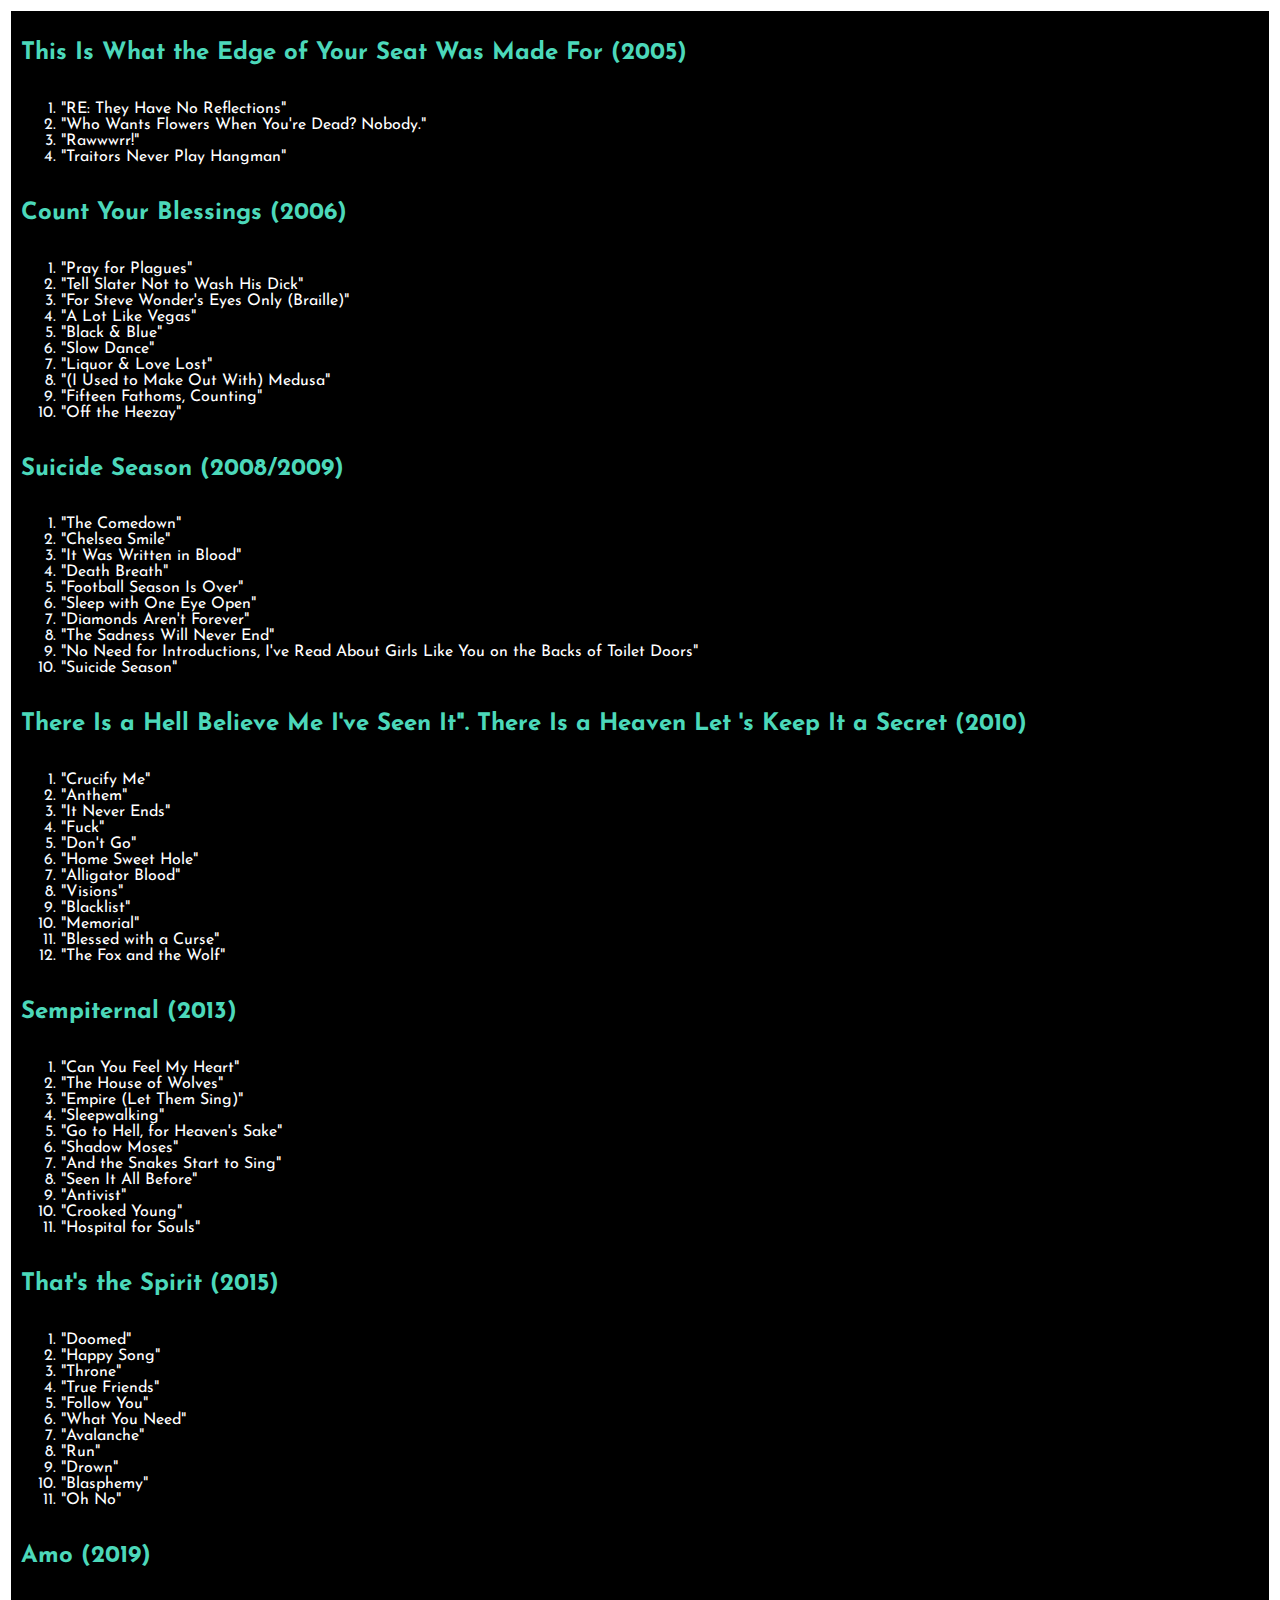
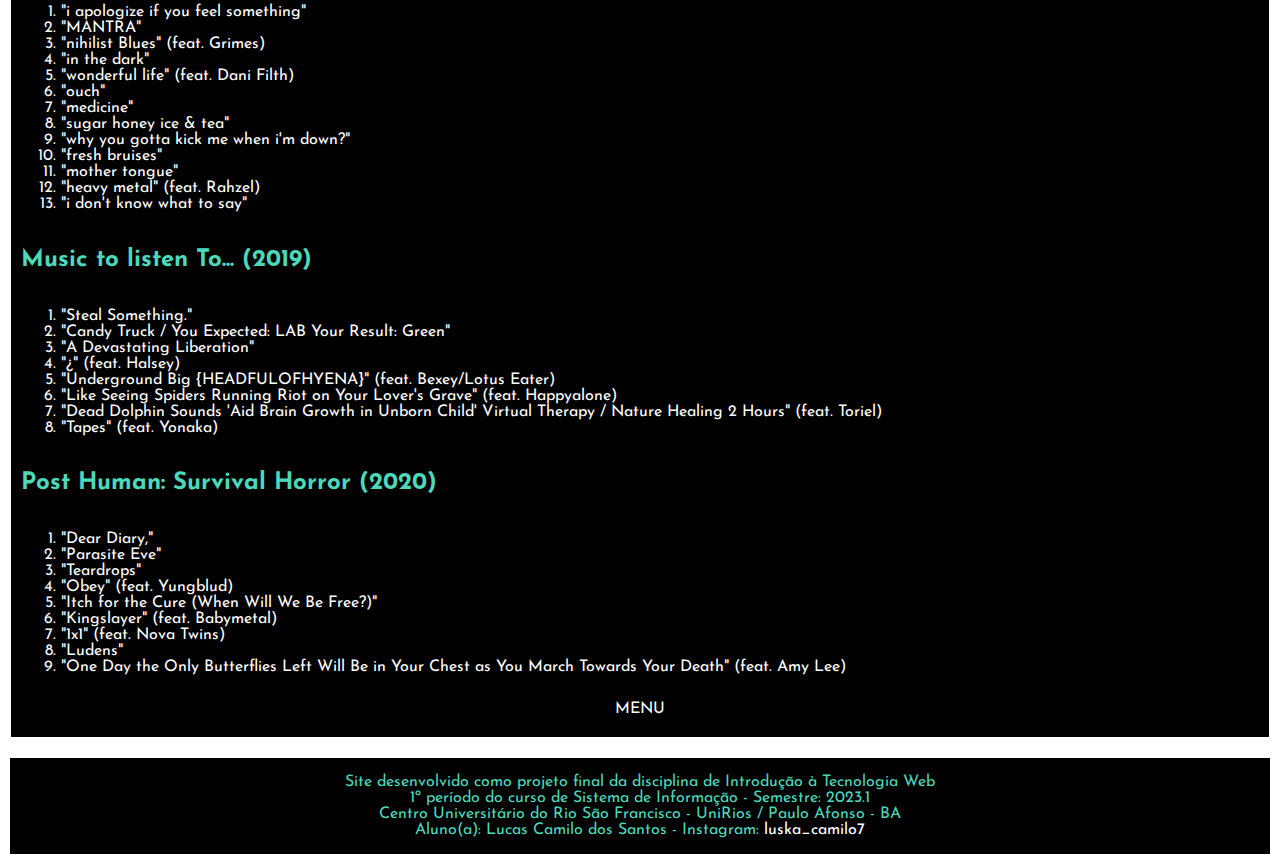
<file: pages/discografia.html>
<!DOCTYPE html>
<html lang="pt-br">
<head>
    <meta charset="UTF-8">
    <meta http-equiv="X-UA-Compatible" content="IE=edge">
    <meta name="viewport" content="width=device-width, initial-scale=1.0">
    <title>DISCOGRAFIA</title>
    <link rel="stylesheet" href="../css/style.css">
    <link rel="icon" href="../imagens/icon.png">
</head>
<body>

    <main class="container3">

        <h2>This Is What the Edge of Your Seat Was Made For (2005)</h2>

        <ol>
            <li><a href="https://youtu.be/89mcr9FKHkI" class="deco">"RE: They Have No Reflections"</a></li>
            <li><a href="https://youtu.be/upcomKHKWOc">"Who Wants Flowers When You're Dead? Nobody."</a></li>
            <li><a href="https://www.youtube.com/watch?v=P36fcbrgaJk">"Rawwwrr!"</a></li>
            <li><a href="https://youtu.be/Vq7bGhaKikY">"Traitors Never Play Hangman"</a></li>
        </ol>

        <h2>Count Your Blessings (2006)</h2>

        <ol>
            <li><a href="https://youtu.be/AWggPLXeOkU">"Pray for Plagues"</a></li>
            <li><a href="https://youtu.be/aJt-XvKEAXs">"Tell Slater Not to Wash His Dick"</a></li>
            <li><a href="https://youtu.be/mfeNOJNQy0s?list=OLAK5uy_l3X8rJRp5i3jty2zma1IV8t8XnPPv3aoo">"For Steve Wonder's Eyes Only (Braille)"</a></li>
            <li><a href="https://youtu.be/uuwlrwG1D3M?list=OLAK5uy_l3X8rJRp5i3jty2zma1IV8t8XnPPv3aoo">"A Lot Like Vegas"</a></li>  
            <li><a href="https://youtu.be/OaFcmfaMBAc?list=OLAK5uy_l3X8rJRp5i3jty2zma1IV8t8XnPPv3aoo">"Black & Blue"</a></li>  
            <li><a href="https://youtu.be/CStJLKswLjE?list=OLAK5uy_l3X8rJRp5i3jty2zma1IV8t8XnPPv3aoo">"Slow Dance"</a></li>  
            <li><a href="https://youtu.be/mJEOkQVQQmk?list=OLAK5uy_l3X8rJRp5i3jty2zma1IV8t8XnPPv3aoo">"Liquor & Love Lost"</a></li>  
            <li><a href="https://youtu.be/FKaLsxFxMoY?list=OLAK5uy_l3X8rJRp5i3jty2zma1IV8t8XnPPv3aoo">"(I Used to Make Out With) Medusa"</a></li>  
            <li><a href="https://youtu.be/MaEOuQbOuzY?list=OLAK5uy_l3X8rJRp5i3jty2zma1IV8t8XnPPv3aoo">"Fifteen Fathoms, Counting"</a></li>  
            <li><a href="https://youtu.be/O5VNnKggEV0?list=OLAK5uy_l3X8rJRp5i3jty2zma1IV8t8XnPPv3aoo">"Off the Heezay"</a></li> 
        </ol>

        <h2>Suicide Season (2008/2009)</h2>

        <ol>
           <li><a href="https://www.youtube.com/watch?v=3Og4fCRNuaA&list=OLAK5uy_nSsflQudLYMceiJY07wi79PMfw3nnu9xA&index=1&pp=8AUB">"The Comedown"</a></li> 	
           <li><a href="https://www.youtube.com/watch?v=j4XVbfDb-NI&list=OLAK5uy_nSsflQudLYMceiJY07wi79PMfw3nnu9xA&index=2&pp=8AUB">"Chelsea Smile"</a></li> 
            <li><a href="https://www.youtube.com/watch?v=DNQRF2NlrlU&list=OLAK5uy_nSsflQudLYMceiJY07wi79PMfw3nnu9xA&index=3&pp=8AUB">"It Was Written in Blood"</a></li>
            <li><a href="https://www.youtube.com/watch?v=BfhPEVVhzT4&list=OLAK5uy_nSsflQudLYMceiJY07wi79PMfw3nnu9xA&index=4&pp=8AUB">"Death Breath"</a></li>
            <li><a href="https://www.youtube.com/watch?v=EhQ0w3W_Z40&list=OLAK5uy_nSsflQudLYMceiJY07wi79PMfw3nnu9xA&index=5&pp=8AUB">"Football Season Is Over"</a></li> 
            <li><a href="https://www.youtube.com/watch?v=xDn7KXCp7Rg&list=OLAK5uy_nSsflQudLYMceiJY07wi79PMfw3nnu9xA&index=6&pp=8AUB">"Sleep with One Eye Open"</a></li> 
            <li><a href="https://www.youtube.com/watch?v=UwXSHnb7XnA&list=OLAK5uy_nSsflQudLYMceiJY07wi79PMfw3nnu9xA&index=7&pp=8AUB">"Diamonds Aren't Forever"</a></li> 
            <li><a href="https://www.youtube.com/watch?v=-TNckXgfYhA&list=OLAK5uy_nSsflQudLYMceiJY07wi79PMfw3nnu9xA&index=8&pp=8AUB">"The Sadness Will Never End"</a></li> 
            <li><a href="https://www.youtube.com/watch?v=M9AkXfzi6_I&list=OLAK5uy_nSsflQudLYMceiJY07wi79PMfw3nnu9xA&index=9&pp=8AUB">"No Need for Introductions, I've Read About Girls Like You on the Backs of Toilet Doors"</a></li>  
            <li><a href="https://www.youtube.com/watch?v=pOqmkhin4Dw&list=OLAK5uy_nSsflQudLYMceiJY07wi79PMfw3nnu9xA&index=10&pp=8AUB">"Suicide Season"</a></li> 
        </ol>

        <h2>There Is a Hell Believe Me I've Seen It". There Is a Heaven Let 's Keep It a Secret (2010)</h2>

        <ol>
            <li><a href="https://www.youtube.com/watch?v=Q1I6YPGSSHU&list=OLAK5uy_nItKZP75YS7nkPDUEpzNV4xECEGqerbE0&index=1&pp=8AUB">"Crucify Me"</a></li>
            <li><a href="https://www.youtube.com/watch?v=2nUlE4_JZUk&list=OLAK5uy_nItKZP75YS7nkPDUEpzNV4xECEGqerbE0&index=2&pp=8AUB">"Anthem"</a></li>  
            <li><a href="https://www.youtube.com/watch?v=E_Vez_aKIyI&list=OLAK5uy_nItKZP75YS7nkPDUEpzNV4xECEGqerbE0&index=3&pp=8AUB">"It Never Ends"</a></li>  
            <li><a href="https://www.youtube.com/watch?v=FINPg7-w6yg&list=OLAK5uy_nItKZP75YS7nkPDUEpzNV4xECEGqerbE0&index=4&pp=8AUB">"Fuck"</a></li>  
            <li><a href="https://www.youtube.com/watch?v=YzStpP8JkDM&list=OLAK5uy_nItKZP75YS7nkPDUEpzNV4xECEGqerbE0&index=5&pp=8AUB">"Don't Go"</a></li>  
            <li><a href="https://www.youtube.com/watch?v=5dBzEYFopQ4&list=OLAK5uy_nItKZP75YS7nkPDUEpzNV4xECEGqerbE0&index=6&pp=8AUB">"Home Sweet Hole"</a></li>  
            <li><a href="https://www.youtube.com/watch?v=ShYBjIfJX1A&list=OLAK5uy_nItKZP75YS7nkPDUEpzNV4xECEGqerbE0&index=7&pp=8AUB">"Alligator Blood"</a></li>  
            <li><a href="https://www.youtube.com/watch?v=QuQW1vkDA1c&list=OLAK5uy_nItKZP75YS7nkPDUEpzNV4xECEGqerbE0&index=8&pp=8AUB">"Visions"</a></li>  
            <li><a href="https://www.youtube.com/watch?v=bWev0uaPmoM&list=OLAK5uy_nItKZP75YS7nkPDUEpzNV4xECEGqerbE0&index=9&pp=8AUB">"Blacklist"</a></li>  
            <li><a href="https://www.youtube.com/watch?v=NAsJDn27wjc&list=OLAK5uy_nItKZP75YS7nkPDUEpzNV4xECEGqerbE0&index=10&pp=8AUB">"Memorial"</a></li>  
            <li><a href="https://www.youtube.com/watch?v=okCcL8daFAg&list=OLAK5uy_nItKZP75YS7nkPDUEpzNV4xECEGqerbE0&index=11&pp=8AUB">"Blessed with a Curse"</a></li>  
            <li><a href="https://www.youtube.com/watch?v=NJUcBUscRIA&list=OLAK5uy_nItKZP75YS7nkPDUEpzNV4xECEGqerbE0&index=12&pp=8AUB">"The Fox and the Wolf"</a></li>
        </ol>

        <h2>Sempiternal (2013)</h2>

        <ol>
            <li><a href="https://www.youtube.com/watch?v=QJJYpsA5tv8&list=OLAK5uy_l7_V3LLBCTTLg7YDA9Hxd42UDonyTKeKQ&index=1&pp=8AUB">"Can You Feel My Heart"</a></li>
            <li><a href="https://www.youtube.com/watch?v=TN4GjxT1NDQ&list=OLAK5uy_l7_V3LLBCTTLg7YDA9Hxd42UDonyTKeKQ&index=2&pp=8AUB">"The House of Wolves"</a></li>  
            <li><a href="https://www.youtube.com/watch?v=keZaOBXZhXQ&list=OLAK5uy_l7_V3LLBCTTLg7YDA9Hxd42UDonyTKeKQ&index=3&pp=8AUB">"Empire (Let Them Sing)"</a></li>  
            <li><a href="https://www.youtube.com/watch?v=lir3dzYIhz0&list=OLAK5uy_l7_V3LLBCTTLg7YDA9Hxd42UDonyTKeKQ&index=4&pp=8AUB">"Sleepwalking"</a></li>  
            <li><a href="https://www.youtube.com/watch?v=C7cczTyQ4iY&list=OLAK5uy_l7_V3LLBCTTLg7YDA9Hxd42UDonyTKeKQ&index=5&pp=8AUB">"Go to Hell, for Heaven's Sake"</a></li>  
            <li><a href="https://www.youtube.com/watch?v=-k9qDxyxS3s&list=OLAK5uy_l7_V3LLBCTTLg7YDA9Hxd42UDonyTKeKQ&index=6&pp=8AUB">"Shadow Moses"</a></li>  
            <li><a href="https://www.youtube.com/watch?v=He_uaqQr7lQ&list=OLAK5uy_l7_V3LLBCTTLg7YDA9Hxd42UDonyTKeKQ&index=7&pp=8AUB">"And the Snakes Start to Sing"</a></li>  
            <li><a href="https://www.youtube.com/watch?v=Q-_JIH466rg&list=OLAK5uy_l7_V3LLBCTTLg7YDA9Hxd42UDonyTKeKQ&index=8&pp=8AUB">"Seen It All Before"</a></li>  
            <li><a href="https://www.youtube.com/watch?v=9sZ5xTY8OMY&list=OLAK5uy_l7_V3LLBCTTLg7YDA9Hxd42UDonyTKeKQ&index=9&pp=8AUB">"Antivist"</a></li>  
            <li><a href="https://www.youtube.com/watch?v=Cu9COxQxEz0&list=OLAK5uy_l7_V3LLBCTTLg7YDA9Hxd42UDonyTKeKQ&index=10&pp=8AUB">"Crooked Young"</a></li>  
            <li>"<a href="https://www.youtube.com/watch?v=4JyIVMsdzuc&list=OLAK5uy_l7_V3LLBCTTLg7YDA9Hxd42UDonyTKeKQ&index=11&pp=8AUB">Hospital for Souls"</a></li>
        </ol>

        <h2>That's the Spirit (2015)</h2>

        <ol>
            <li><a href="https://www.youtube.com/watch?v=5Oc0ja19_GU&list=OLAK5uy_kNn5zFAuN_kPSGiMTxIjQaPAzjg5uRs2A&index=1&pp=8AUB">"Doomed"</a></li>
            <li><a href="https://www.youtube.com/watch?v=GBRAnuT48qo&list=OLAK5uy_kNn5zFAuN_kPSGiMTxIjQaPAzjg5uRs2A&index=2&pp=8AUB">"Happy Song"</a></li>  
            <li><a href="https://www.youtube.com/watch?v=Ow_qI_F2ZJI&list=OLAK5uy_kNn5zFAuN_kPSGiMTxIjQaPAzjg5uRs2A&index=3&pp=8AUB">"Throne"</a></li>  
            <li><a href="https://www.youtube.com/watch?v=jeQMuTf3B0E&list=OLAK5uy_kNn5zFAuN_kPSGiMTxIjQaPAzjg5uRs2A&index=4&pp=8AUB">"True Friends"</a></li>  
            <li><a href="https://www.youtube.com/watch?v=-tVWt2RDsoM&list=OLAK5uy_kNn5zFAuN_kPSGiMTxIjQaPAzjg5uRs2A&index=5&pp=8AUB">"Follow You"</a></li>  
            <li><a href="https://www.youtube.com/watch?v=k48k3BUdcXQ&list=OLAK5uy_kNn5zFAuN_kPSGiMTxIjQaPAzjg5uRs2A&index=6&pp=8AUB">"What You Need"</a></li>  
            <li><a href="https://www.youtube.com/watch?v=UNaYpBpRJOY&list=OLAK5uy_kNn5zFAuN_kPSGiMTxIjQaPAzjg5uRs2A&index=7&pp=8AUB">"Avalanche"</a></li>  
            <li><a href="https://www.youtube.com/watch?v=57F_JVBkyks&list=OLAK5uy_kNn5zFAuN_kPSGiMTxIjQaPAzjg5uRs2A&index=8&pp=8AUB">"Run"</a></li>  
            <li><a href="https://www.youtube.com/watch?v=ymo9oX83kJI&list=OLAK5uy_kNn5zFAuN_kPSGiMTxIjQaPAzjg5uRs2A&index=9&pp=8AUB">"Drown"</a></li>  
            <li><a href="https://www.youtube.com/watch?v=HYd9B6YvIHM&list=OLAK5uy_kNn5zFAuN_kPSGiMTxIjQaPAzjg5uRs2A&index=10&pp=8AUB">"Blasphemy"</a></li>  
            <li><a href="https://www.youtube.com/watch?v=SEp9Kh0M4f0&list=OLAK5uy_kNn5zFAuN_kPSGiMTxIjQaPAzjg5uRs2A&index=11&pp=8AUB">"Oh No"</a></li>   
        </ol>

        <h2>Amo (2019)</h2>

        <ol>
            <li><a href="https://www.youtube.com/watch?v=N0eOaXc9H4s&list=OLAK5uy_khx9NL25QwRzEnWPK6d8FPSFDNAKzz894&index=1&pp=8AUB">"i apologize if you feel something"</a></li>
            <li><a href="https://www.youtube.com/watch?v=VAXg78MKJcM&list=OLAK5uy_khx9NL25QwRzEnWPK6d8FPSFDNAKzz894&index=2&pp=8AUB">"MANTRA"</a></li>  
            <li>"<a href="https://www.youtube.com/watch?v=iwzfR7-33Wc&list=OLAK5uy_khx9NL25QwRzEnWPK6d8FPSFDNAKzz894&index=3&pp=8AUB">nihilist Blues" (feat. Grimes)</a></li>
            <li><a href="https://www.youtube.com/watch?v=Thazgd1HFus&list=OLAK5uy_khx9NL25QwRzEnWPK6d8FPSFDNAKzz894&index=4&pp=8AUB">"in the dark"</a></li>  
            <li><a href="https://www.youtube.com/watch?v=4hoDwVy6IQ4&list=OLAK5uy_khx9NL25QwRzEnWPK6d8FPSFDNAKzz894&index=5&pp=8AUB">"wonderful life" (feat. Dani Filth)</a></li>
            <li><a href="https://www.youtube.com/watch?v=QD1vsicJevY&list=OLAK5uy_khx9NL25QwRzEnWPK6d8FPSFDNAKzz894&index=6&pp=8AUB">"ouch"</a></li>  
            <li><a href="https://www.youtube.com/watch?v=MocF43ncu8I&list=OLAK5uy_khx9NL25QwRzEnWPK6d8FPSFDNAKzz894&index=7&pp=8AUB">"medicine"</a></li>  
            <li><a href="https://www.youtube.com/watch?v=-iM83TiKdY0&list=OLAK5uy_khx9NL25QwRzEnWPK6d8FPSFDNAKzz894&index=8&pp=8AUB">"sugar honey ice & tea"</a></li>  
            <li><a href="https://www.youtube.com/watch?v=3e89Y9S00pM&list=OLAK5uy_khx9NL25QwRzEnWPK6d8FPSFDNAKzz894&index=9&pp=8AUB">"why you gotta kick me when i'm down?"</a></li>  
            <li><a href="https://www.youtube.com/watch?v=Pj_aE3PHTjI&list=OLAK5uy_khx9NL25QwRzEnWPK6d8FPSFDNAKzz894&index=10&pp=8AUB">"fresh bruises"</a></li>  
            <li><a href="https://www.youtube.com/watch?v=RZekS_waLUY&list=OLAK5uy_khx9NL25QwRzEnWPK6d8FPSFDNAKzz894&index=11&pp=8AUB">"mother tongue"</a></li>  
            <li><a href="https://www.youtube.com/watch?v=_bvBC1mcyB0&list=OLAK5uy_khx9NL25QwRzEnWPK6d8FPSFDNAKzz894&index=12&pp=8AUB">"heavy metal" (feat. Rahzel)</a></li>
            <li><a href="https://www.youtube.com/watch?v=y7hVM8CFsGE&list=OLAK5uy_khx9NL25QwRzEnWPK6d8FPSFDNAKzz894&index=13&pp=8AUB">"i don't know what to say"</a></li>   
        </ol>

        <h2>Music to listen To... (2019)</h2>

        <ol>
            <li><a href="https://www.youtube.com/watch?v=NTqv86cqCDI&list=OLAK5uy_kqMRyJHO0Og1OEjSWaI9nGvRXJbag4F58&index=1&pp=8AUB">"Steal Something."</a></li>
            <li><a href="https://www.youtube.com/watch?v=a0q2GwF8wlI&list=OLAK5uy_kqMRyJHO0Og1OEjSWaI9nGvRXJbag4F58&index=2&pp=8AUB">"Candy Truck / You Expected: LAB Your Result: Green"</a></li>  
            <li><a href="https://www.youtube.com/watch?v=4SvBaoi7mH8&list=OLAK5uy_kqMRyJHO0Og1OEjSWaI9nGvRXJbag4F58&index=3&pp=8AUB">"A Devastating Liberation"</a></li>  
            <li><a href="https://www.youtube.com/watch?v=VEupjmuEx8g&list=OLAK5uy_kqMRyJHO0Og1OEjSWaI9nGvRXJbag4F58&index=4&pp=8AUB">"¿" (feat. Halsey)</a></li>
            <li><a href="https://www.youtube.com/watch?v=9wmg-rE0ry8&list=OLAK5uy_kqMRyJHO0Og1OEjSWaI9nGvRXJbag4F58&index=5&pp=8AUB">"Underground Big {HEADFULOFHYENA}" (feat. Bexey/Lotus Eater)</a></li>
            <li><a href="https://www.youtube.com/watch?v=IP8ZhB3cm58&list=OLAK5uy_kqMRyJHO0Og1OEjSWaI9nGvRXJbag4F58&index=6&pp=8AUB">"Like Seeing Spiders Running Riot on Your Lover's Grave" (feat. Happyalone)</a></li>
            <li><a href="https://i.ytimg.com/vi/WkW8mh2y7oQ/hqdefault.jpg?sqp=-oaymwEmCKgBEF5IWvKriqkDGQgBFQAAiEIYAdgBAeIBCggcEAIYBiABOAE=&rs=AOn4CLAuc6Q1a1scwFVNhCs-lfiiitSoaA">"Dead Dolphin Sounds 'Aid Brain Growth in Unborn Child' Virtual Therapy / Nature Healing 2 Hours" (feat. Toriel)</a></li>
            <li><a href="https://www.youtube.com/watch?v=n_C5Ivre_UU&list=OLAK5uy_kqMRyJHO0Og1OEjSWaI9nGvRXJbag4F58&index=8&pp=8AUB">"Tapes" (feat. Yonaka)</a></li>
        </ol>
        
        <h2>Post Human: Survival Horror (2020)</h2>

        <ol>
            <li><a href="https://www.youtube.com/watch?v=dcGKVnEbi8E&list=OLAK5uy_l-oJjZalZk4X2TlhFl_AevOs7zIHaff1A&index=1&pp=8AUB">"Dear Diary,"</a></li>
            <li><a href="https://www.youtube.com/watch?v=racmy7Y9P4M&list=OLAK5uy_l-oJjZalZk4X2TlhFl_AevOs7zIHaff1A&index=2&pp=8AUB">"Parasite Eve"</a></li>
            <li><a href="https://www.youtube.com/watch?v=L5uV3gmOH9g&list=OLAK5uy_l-oJjZalZk4X2TlhFl_AevOs7zIHaff1A&index=3&pp=8AUB">"Teardrops"</a></li>  
            <li><a href="https://www.youtube.com/watch?v=AolstL1_MhE&list=OLAK5uy_l-oJjZalZk4X2TlhFl_AevOs7zIHaff1A&index=4&pp=8AUB">"Obey" (feat. Yungblud)</a></li>
            <li><a href="https://www.youtube.com/watch?v=6rys48VMTaQ&list=OLAK5uy_l-oJjZalZk4X2TlhFl_AevOs7zIHaff1A&index=5&pp=8AUB">"Itch for the Cure (When Will We Be Free?)"</a></li>  
            <li><a href="https://www.youtube.com/watch?v=fKyXvNkGQKc&list=OLAK5uy_l-oJjZalZk4X2TlhFl_AevOs7zIHaff1A&index=6&pp=8AUB">"Kingslayer" (feat. Babymetal)</a></li>
            <li><a href="https://www.youtube.com/watch?v=jN0aELsVQFA&list=OLAK5uy_l-oJjZalZk4X2TlhFl_AevOs7zIHaff1A&index=7&pp=8AUB">"1x1" (feat. Nova Twins)</a></li>
            <li><a href="https://www.youtube.com/watch?v=B9wvTuDC-H0&list=OLAK5uy_l-oJjZalZk4X2TlhFl_AevOs7zIHaff1A&index=8&pp=8AUB">"Ludens"</a></li>  
            <li><a href="https://www.youtube.com/watch?v=Jjl2aomHrLQ&pp=ygVpIk9uZSBEYXkgdGhlIE9ubHkgQnV0dGVyZmxpZXMgTGVmdCBXaWxsIEJlIGluIFlvdXIgQ2hlc3QgYXMgWW91IE1hcmNoIFRvd2FyZHMgWW91ciBEZWF0aCIgKGZlYXQuIEFteSBMZWUp">"One Day the Only Butterflies Left Will Be in Your Chest as You March Towards Your Death" (feat. Amy Lee)</a></li>
        </ol>

        <a href="../index.html" class="botao">MENU</a>
        
    </main>

</body>

<footer>
    <div class="footer">
    <p>Site desenvolvido como projeto final da disciplina de Introdução à Tecnologia Web<br>
        1º período do curso de Sistema de Informação - Semestre: 2023.1<br>
        Centro Universitário do Rio São Francisco - UniRios / Paulo Afonso - BA<br>
        Aluno(a): Lucas Camilo dos Santos - Instagram: <a href="https://www.instagram.com/luska_camilo7">luska_camilo7</a><p>
    </div>
</footer>

</html>
</file>
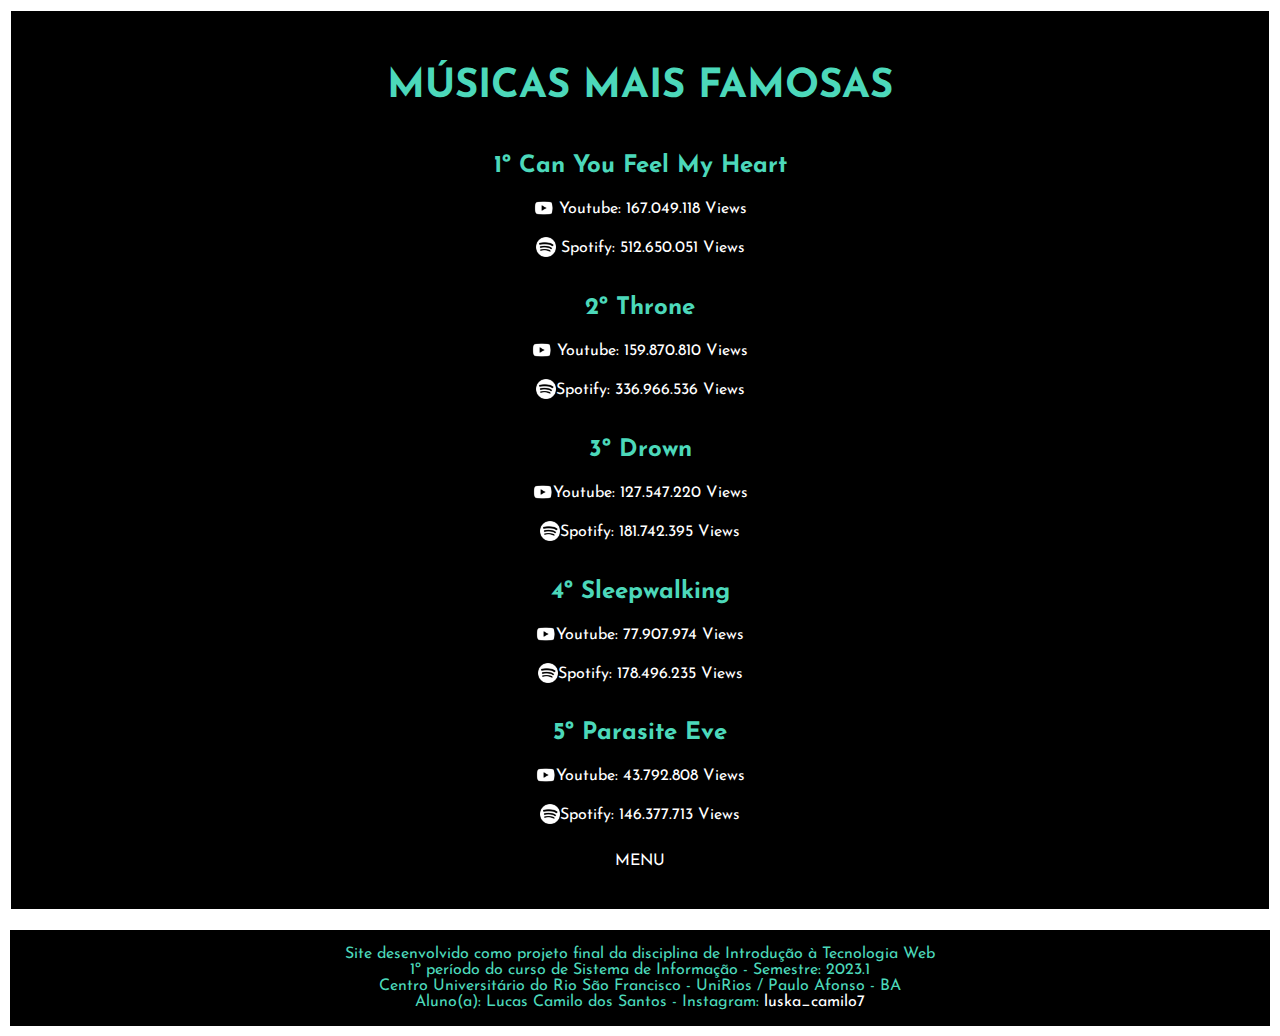
<file: pages/musicas mais famosas.html>
<!DOCTYPE html>
<html lang="pt-br">
<head>
    <meta charset="UTF-8">
    <meta http-equiv="X-UA-Compatible" content="IE=edge">
    <meta name="viewport" content="width=device-width, initial-scale=1.0">
    <title>MÚSICAS MAIS FAMOSAS</title>
    <link rel="stylesheet" href="../css/style.css">
    <link rel="icon" href="../imagens/icon.png">
</head>
<body>

    <main class="container4">

        <h1>MÚSICAS MAIS FAMOSAS</h1>

        <div>
            <h2>1º Can You Feel My Heart</h2>
            <a href="https://www.youtube.com/watch?v=QJJYpsA5tv8&pp=ygUVY2FuIHlvdSBmZWVsIG15IGhlYXJ0">
            <p><img src="../imagens/Youtube.png" class="icones"> Youtube: 167.049.118 Views</p>
            </a>

            <a href="https://open.spotify.com/intl-pt/track/0WSa1sucoNRcEeULlZVQXj?si=715365a7439641b9">
            <p><img src="../imagens/spotify-512.png" class="icones"> Spotify: 512.650.051 Views</p>
            </a>
        </div>

        <div>
            <h2>2º Throne</h2>
            <a href="https://www.youtube.com/watch?v=Ow_qI_F2ZJI&pp=ygUbdGhyb25lIGJyaW5nIG1lIHRoZSBob3Jpem9u">
            <p><img src="../imagens/Youtube.png" class="icones"> Youtube: 159.870.810 Views</p>
            </a>

            <a href="https://open.spotify.com/intl-pt/track/0M3adYbGtyRHACP86dey1H?si=002450fd63234a26">
            <p><img src="../imagens/spotify-512.png" class="icones">Spotify: 336.966.536 Views</p>
            </a>
        </div>

        <div>
            <h2>3º Drown</h2>
            <a href="https://www.youtube.com/watch?v=TkV5709EG5M&pp=ygUaZHJvd24gYnJpbmcgbWUgdGhlIGhvcml6b24%3D">
            <p><img src="../imagens/Youtube.png" class="icones">Youtube: 127.547.220 Views</p>
            </a>

            <a href="https://open.spotify.com/intl-pt/track/6o39Ln9118FKTMbM4BvcEy?si=8d361b0f1d704dc3">
            <p><img src="../imagens/spotify-512.png" class="icones">Spotify: 181.742.395 Views</p>
            </a>
        </div>

        <div>
            <h2>4º Sleepwalking</h2>
            <a href="https://www.youtube.com/watch?v=lir3dzYIhz0&pp=ygUhc2xlZXB3YWxraW5nIGJyaW5nIG1lIHRoZSBob3Jpem9u">
            <p><img src="../imagens/Youtube.png" class="icones">Youtube: 77.907.974 Views</p>
            </a>

            <a href="https://open.spotify.com/intl-pt/track/0gchQwxmBWj5no8NJ8b2yH?si=57460f05a3c44209">
            <p><img src="../imagens/spotify-512.png" class="icones">Spotify: 178.496.235 Views</p>
            </a>
        </div>

        <div>
            <h2>5º Parasite Eve</h2>
            <a href="https://www.youtube.com/watch?v=racmy7Y9P4M&pp=ygUhcGFyYXNpdGUgZXZlIGJyaW5nIG1lIHRoZSBob3Jpem9u">
            <p><img src="../imagens/Youtube.png" class="icones">Youtube: 43.792.808 Views</p>
            </a>

            <a href="https://open.spotify.com/intl-pt/track/36xBFaVGjqm7le8CTHytUj?si=5a1dcd415dfb41bb">
            <p><img src="../imagens/spotify-512.png" class="icones">Spotify: 146.377.713 Views</p>
            </a>
        </div>
        
        <a href="../index.html" class="botao">MENU</a>
        
    </main>
</body>

<footer>
    <div class="footer">
    <p>Site desenvolvido como projeto final da disciplina de Introdução à Tecnologia Web<br>
        1º período do curso de Sistema de Informação - Semestre: 2023.1<br>
        Centro Universitário do Rio São Francisco - UniRios / Paulo Afonso - BA<br>
        Aluno(a): Lucas Camilo dos Santos - Instagram: <a href="https://www.instagram.com/luska_camilo7">luska_camilo7</a><p>
    </div>
</footer>

</html>
</file>
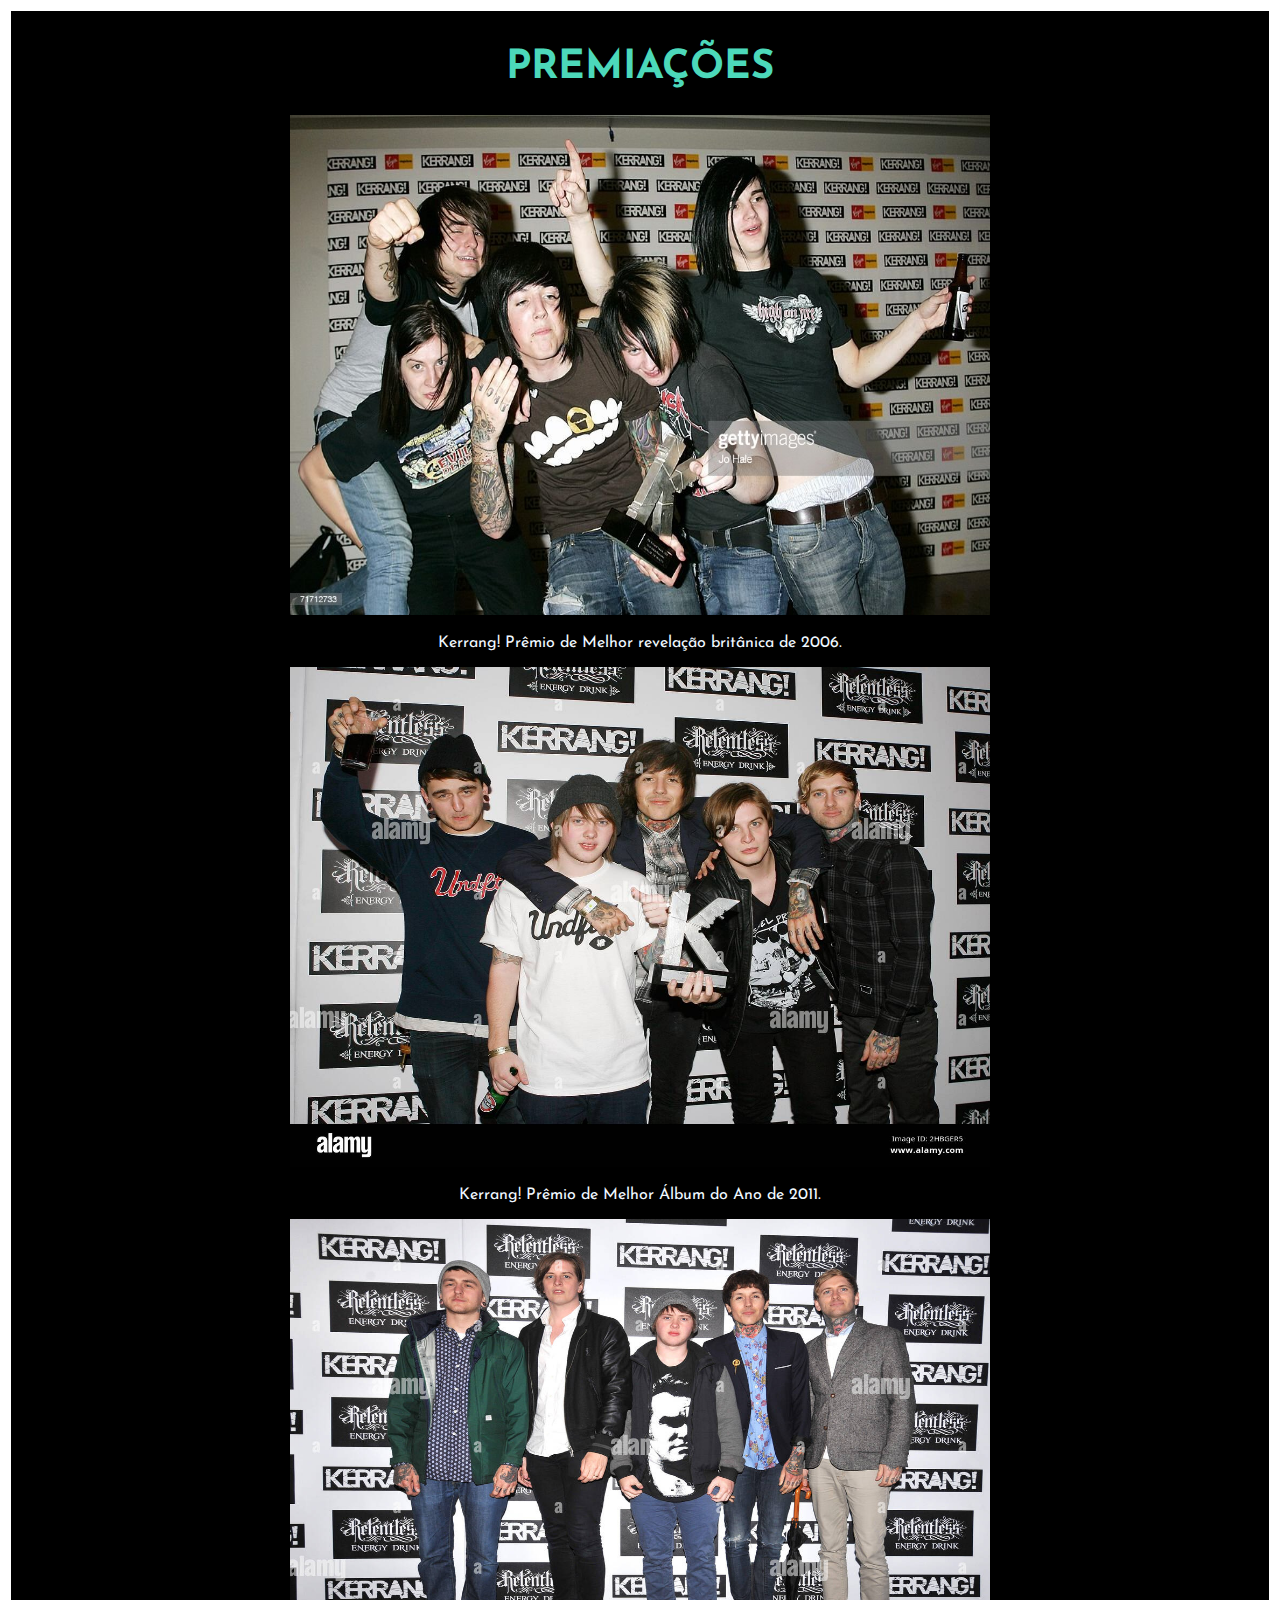
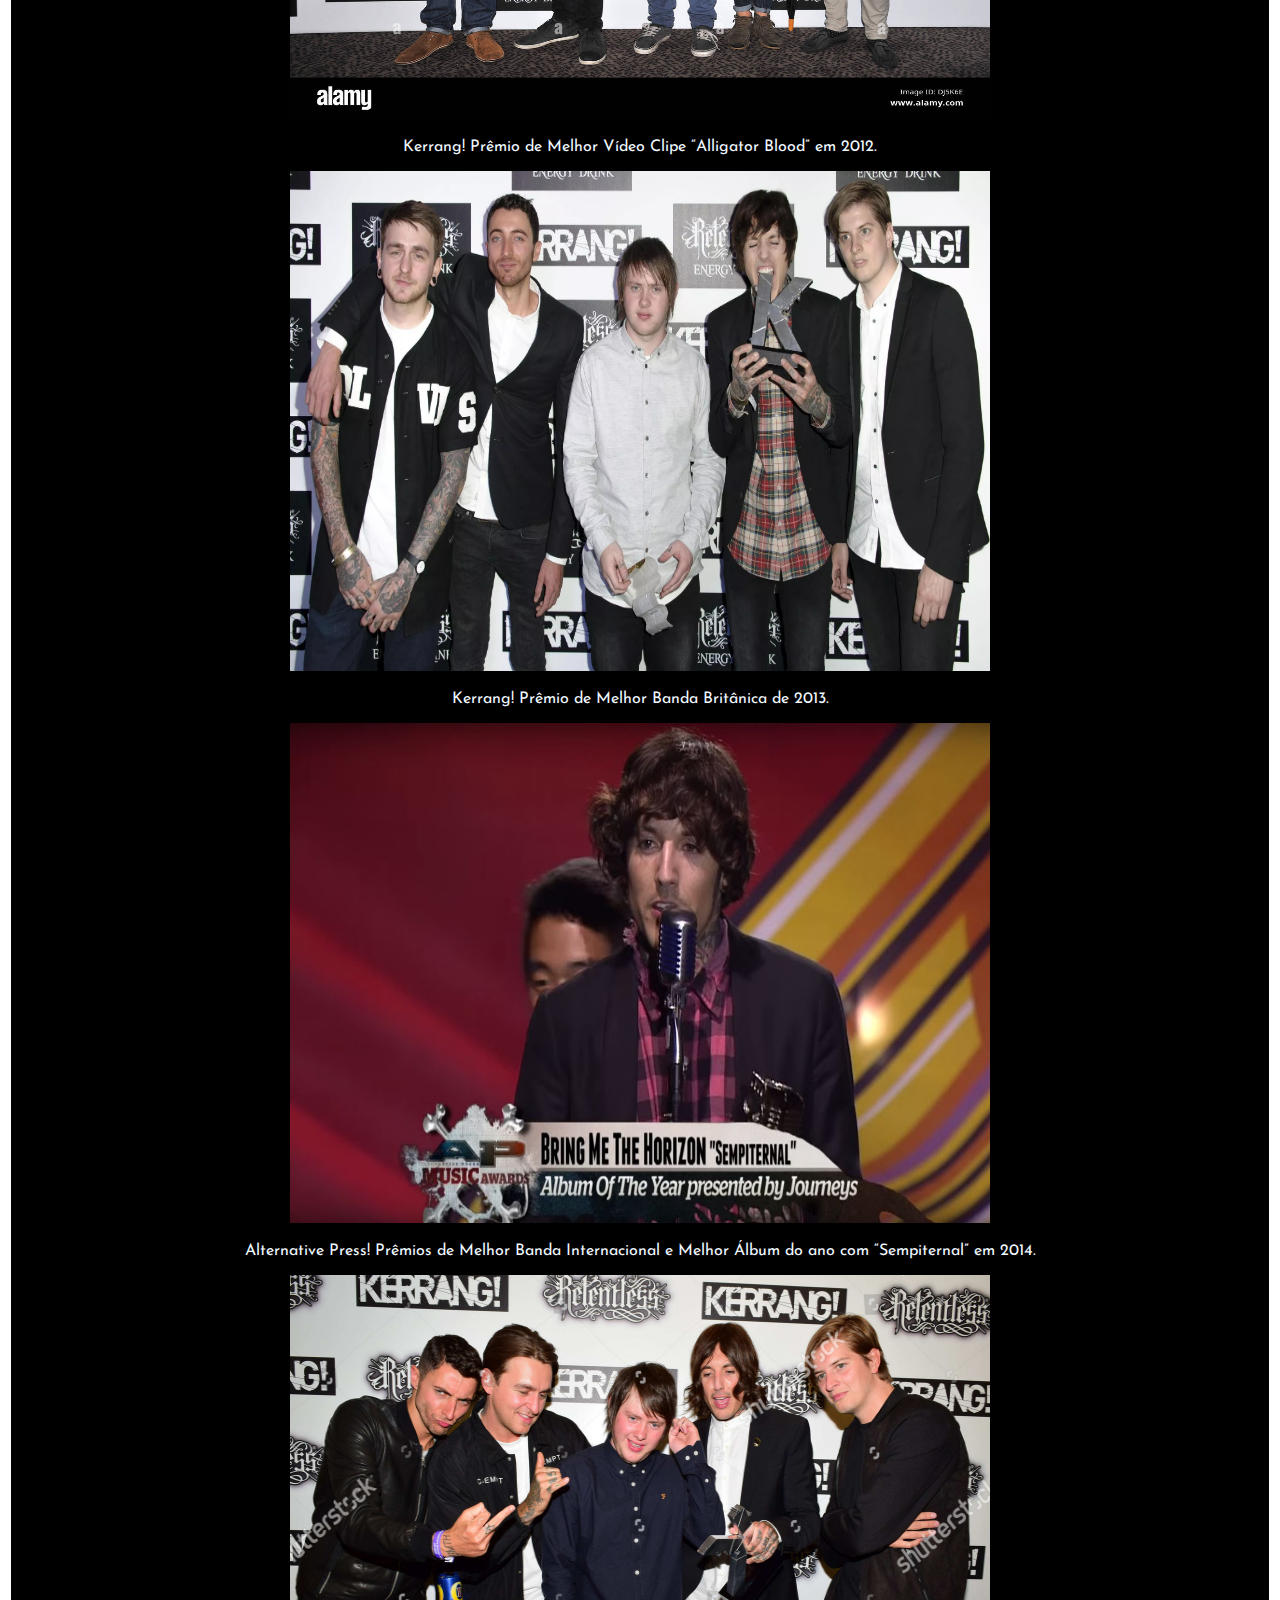
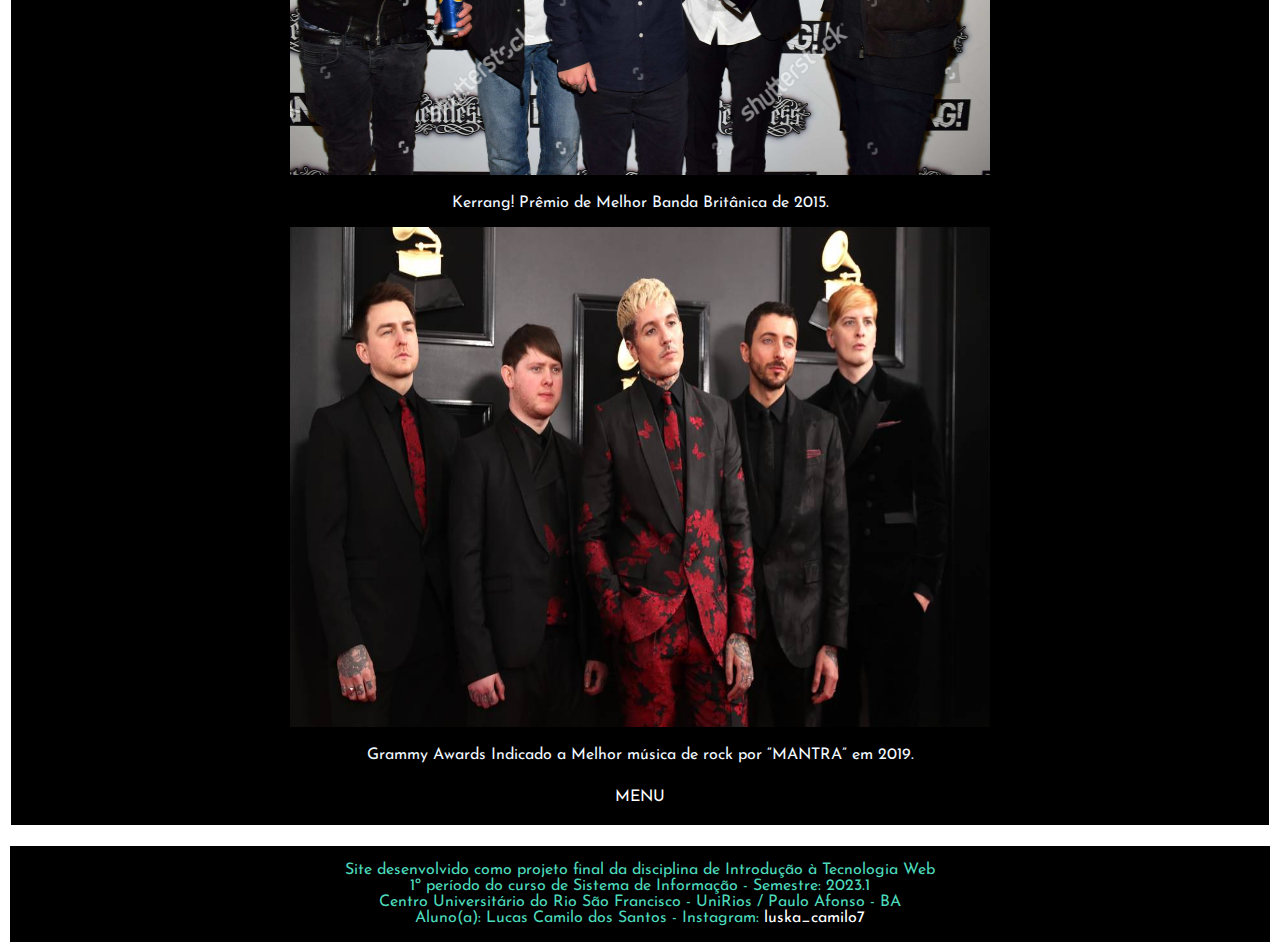
<file: pages/premiações.html>
<!DOCTYPE html>
<html lang="pt-br">
<head>
    <meta charset="UTF-8">
    <meta http-equiv="X-UA-Compatible" content="IE=edge">
    <meta name="viewport" content="width=device-width, initial-scale=1.0">
    <title>PREMIAÇÕES</title>
    <link rel="stylesheet" href="../css/style.css">
    <link rel="icon" href="../imagens/icon.png">
</head>
<body>
    <main class="container4">

        <h1>PREMIAÇÕES</h1>

        <div>
            <img src="../imagens/premiações/Kerrang! Awards 2006..jpg" class="imgpremiacoes">
            <p>Kerrang! Prêmio de Melhor revelação britânica de 2006.</p>
        </div>

        <div>
            <img src="../imagens/premiações/Kerrang! Awards 2011..jpg" class="imgpremiacoes">
            <p>Kerrang! Prêmio de Melhor Álbum do Ano de 2011.</p>
        </div>

        <div>
            <img src="../imagens/premiações/Kerrang! Awards 2012..jpg" class="imgpremiacoes">
            <p>Kerrang! Prêmio de Melhor Vídeo Clipe “Alligator Blood” em 2012.</p>
        </div>

        <div>
            <img src="../imagens/premiações/Kerrang! Awards 2013..jpg" class="imgpremiacoes">
            <p>Kerrang! Prêmio de Melhor Banda Britânica de 2013.</p>
        </div>

        <div>
            <img src="../imagens/premiações/Alternative Press 2014..jpg" class="imgpremiacoes">
            <p>Alternative Press! Prêmios de Melhor Banda Internacional e Melhor Álbum do ano com “Sempiternal” em 2014.</p>
        </div>
    
        <div>
            <img src="../imagens/premiações/Kerrang! Awards 2015..jpg" class="imgpremiacoes">
            <p>Kerrang! Prêmio de Melhor Banda Britânica de 2015.</p>
        </div>

        <div>
            <img src="../imagens/premiações/Grammy Awards 2019..jpg" class="imgpremiacoes">
           <p>Grammy Awards Indicado a Melhor música de rock por “MANTRA” em 2019.</p>
        </div>

        <a href="../index.html" class="botao">MENU</a>
        
    </main>
</body>

<footer>
    <div class="footer">
    <p>Site desenvolvido como projeto final da disciplina de Introdução à Tecnologia Web<br>
        1º período do curso de Sistema de Informação - Semestre: 2023.1<br>
        Centro Universitário do Rio São Francisco - UniRios / Paulo Afonso - BA<br>
        Aluno(a): Lucas Camilo dos Santos - Instagram: <a href="https://www.instagram.com/luska_camilo7">luska_camilo7</a><p>
    </div>
</footer>

</html>
</file>
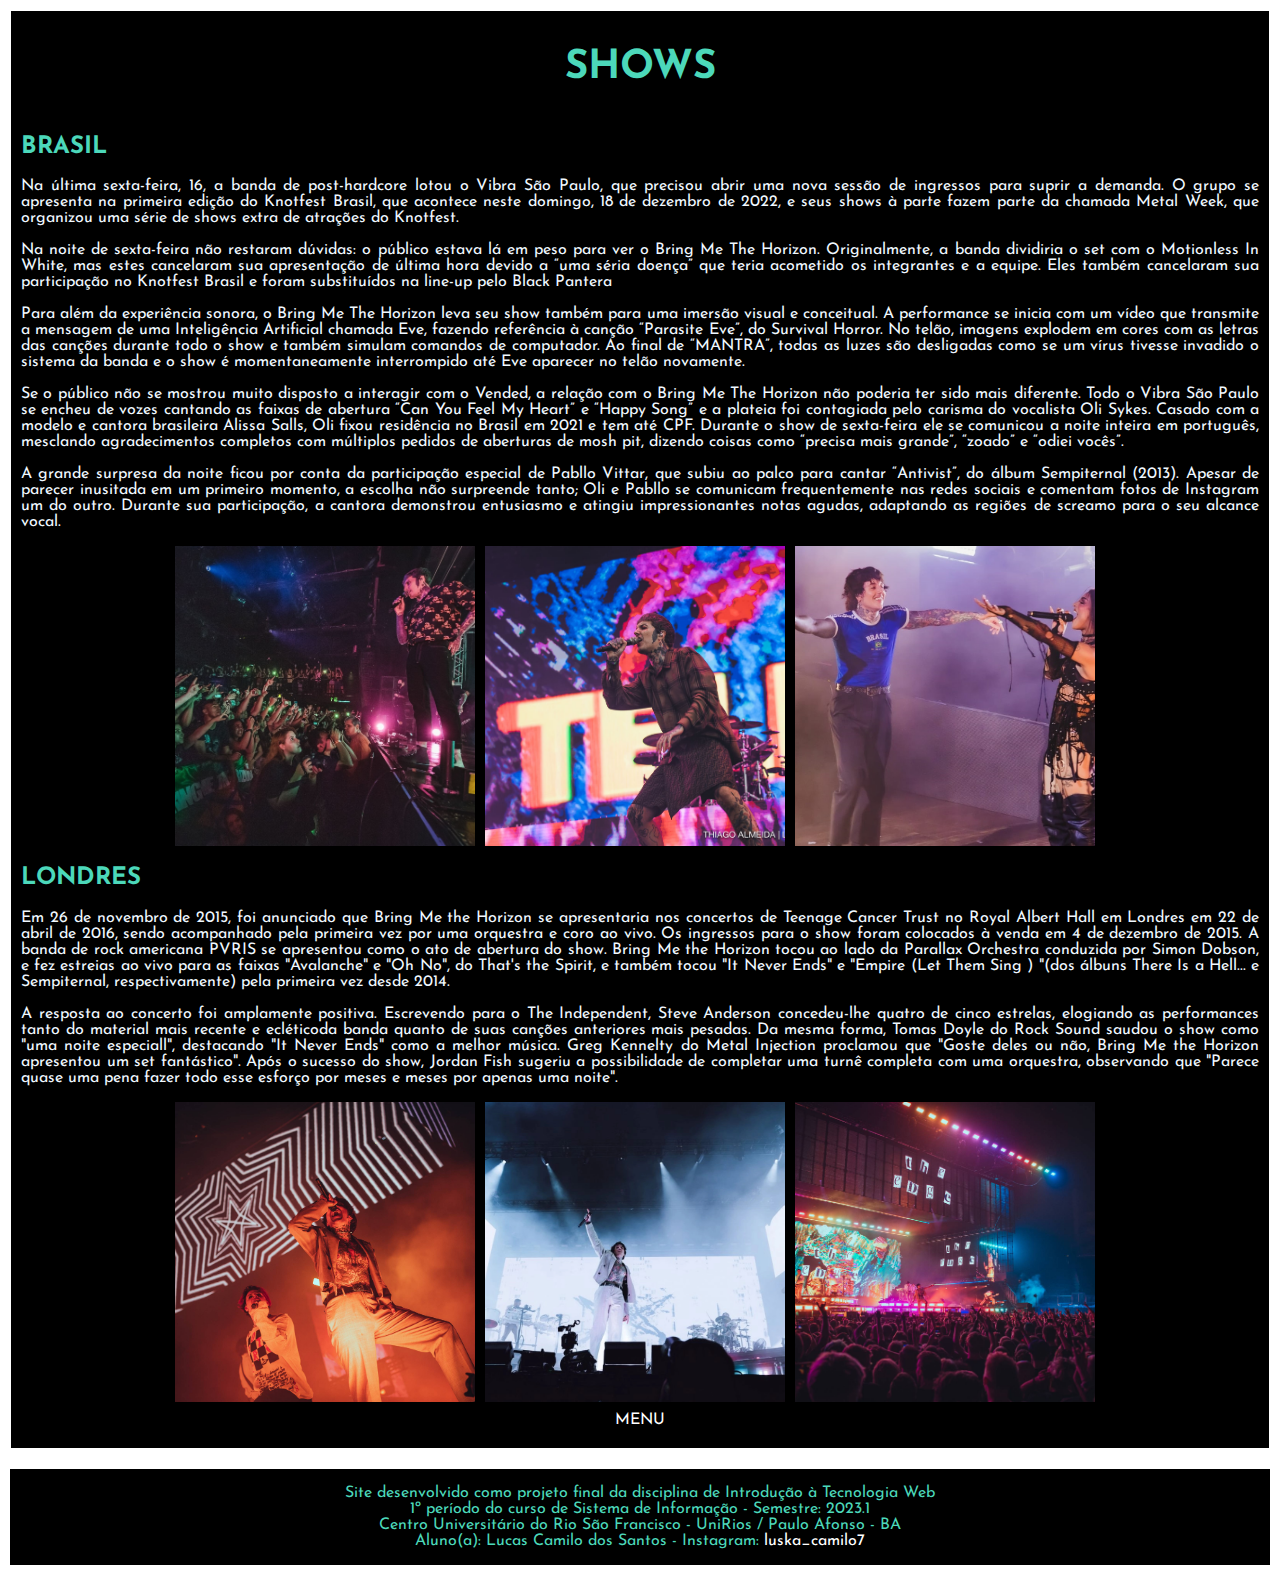
<file: pages/shows.html>
<!DOCTYPE html>
<html lang="pt-br">
<head>
    <meta charset="UTF-8">
    <meta http-equiv="X-UA-Compatible" content="IE=edge">
    <meta name="viewport" content="width=device-width, initial-scale=1.0">
    <title>SHOWS</title>
    <link rel="stylesheet" href="../css/style.css">
    <link rel="icon" href="../imagens/icon.png">
</head>
<body>

    <Main class="container2">

        <h1>SHOWS</h1>

        <div>
            <h2>BRASIL</h2>

            <p> Na última sexta-feira, 16, a banda de post-hardcore lotou o Vibra São Paulo, que precisou abrir uma nova sessão de ingressos para suprir a demanda. O grupo se apresenta na primeira edição do Knotfest Brasil, que acontece neste domingo, 18 de dezembro de 2022, e seus shows à parte fazem parte da chamada Metal Week, que organizou uma série de shows extra de atrações do Knotfest.</p>

            <p>Na noite de sexta-feira não restaram dúvidas: o público estava lá em peso para ver o Bring Me The Horizon. Originalmente, a banda dividiria o set com o Motionless In White, mas estes cancelaram sua apresentação de última hora devido a “uma séria doença” que teria acometido os integrantes e a equipe. Eles também cancelaram sua participação no Knotfest Brasil e foram substituídos na line-up pelo Black Pantera</p>

            <p>Para além da experiência sonora, o Bring Me The Horizon leva seu show também para uma imersão visual e conceitual. A performance se inicia com um vídeo que transmite a mensagem de uma Inteligência Artificial chamada Eve, fazendo referência à canção “Parasite Eve”, do Survival Horror. No telão, imagens explodem em cores com as letras das canções durante todo o show e também simulam comandos de computador. Ao final de “MANTRA”, todas as luzes são desligadas como se um vírus tivesse invadido o sistema da banda e o show é momentaneamente interrompido até Eve aparecer no telão novamente.</p>

            <p>Se o público não se mostrou muito disposto a interagir com o Vended, a relação com o Bring Me The Horizon não poderia ter sido mais diferente. Todo o Vibra São Paulo se encheu de vozes cantando as faixas de abertura “Can You Feel My Heart” e “Happy Song” e a plateia foi contagiada pelo carisma do vocalista Oli Sykes. Casado com a modelo e cantora brasileira Alissa Salls, Oli fixou residência no Brasil em 2021 e tem até CPF. Durante o show de sexta-feira ele se comunicou a noite inteira em português, mesclando agradecimentos completos com múltiplos pedidos de aberturas de mosh pit, dizendo coisas como “precisa mais grande”, “zoado” e “odiei vocês”.</p>

            <p>A grande surpresa da noite ficou por conta da participação especial de Pabllo Vittar, que subiu ao palco para cantar “Antivist”, do álbum Sempiternal (2013). Apesar de parecer inusitada em um primeiro momento, a escolha não surpreende tanto; Oli e Pabllo se comunicam frequentemente nas redes sociais e comentam fotos de Instagram um do outro. Durante sua participação, a cantora demonstrou entusiasmo e atingiu impressionantes notas agudas, adaptando as regiões de screamo para o seu alcance vocal.</p>
            <div>

            <div class="container1">
            <img src="../imagens/shows/Brazil.jpg">
            <img src="../imagens/shows/Brazil2.jpg">
            <img src="../imagens/shows/Brazil3.jpg">
            </div>
        </div>

        <div>
            <h2>LONDRES</h2>

            <p>Em 26 de novembro de 2015, foi anunciado que Bring Me the Horizon se apresentaria nos concertos de Teenage Cancer Trust no Royal Albert Hall em Londres em 22 de abril de 2016, sendo acompanhado pela primeira vez por uma orquestra e coro ao vivo. Os ingressos para o show foram colocados à venda em 4 de dezembro de 2015. A banda de rock americana PVRIS se apresentou como o ato de abertura do show. Bring Me the Horizon tocou ao lado da Parallax Orchestra conduzida por Simon Dobson, e fez estreias ao vivo para as faixas "Avalanche" e "Oh No", do That's the Spirit, e também tocou "It Never Ends" e "Empire (Let Them Sing ) "(dos álbuns There Is a Hell... e Sempiternal, respectivamente) pela primeira vez desde 2014.</p>

            <p>A resposta ao concerto foi amplamente positiva. Escrevendo para o The Independent, Steve Anderson concedeu-lhe quatro de cinco estrelas, elogiando as performances tanto do material mais recente e ecléticoda banda quanto de suas canções anteriores mais pesadas. Da mesma forma, Tomas Doyle do Rock Sound saudou o show como "uma noite especiall", destacando "It Never Ends" como a melhor música. Greg Kennelty do Metal Injection proclamou que "Goste deles ou não, Bring Me the Horizon apresentou um set fantástico". Após o sucesso do show, Jordan Fish sugeriu a possibilidade de completar uma turnê completa com uma orquestra, observando que "Parece quase uma pena fazer todo esse esforço por meses e meses por apenas uma noite".</p>

            <div class="container1">
            <img src="../imagens/shows/London.jpg" class="imgshow">
            <img src="../imagens/shows/London2.jpg" class="imgshow">
            <img src="../imagens/shows/London3.jpg" class="imgshow">
            </div>
        </div>

        <div class="botao">
        <a href="../index.html">MENU</a>
        </div>
    </Main>

</body>

<footer>
    <div class="footer">
    <p>Site desenvolvido como projeto final da disciplina de Introdução à Tecnologia Web<br>
        1º período do curso de Sistema de Informação - Semestre: 2023.1<br>
        Centro Universitário do Rio São Francisco - UniRios / Paulo Afonso - BA<br>
        Aluno(a): Lucas Camilo dos Santos - Instagram: <a href="https://www.instagram.com/luska_camilo7">luska_camilo7</a><p>
    </div>
</footer>

</html>
</file>
<file: css/style.css>
@import url('https://fonts.googleapis.com/css2?family=Josefin+Sans:wght@400;500&display=swap');

body {
    margin: 0;
}

.container {
    display: flex;
    flex-direction: column;
    align-items: center;
    justify-content: center;
    max-width: 100%;
    min-height: 100vh;
    border: 10px solid white;
    background-color: black;
    margin: 0 auto;
    box-sizing: border-box;
}

nav {
    background-image: url(../imagens/fundo/BMTH.gif);
    background-size: contain;
    background-repeat: no-repeat;
    background-position: center;
}

nav ul {
    list-style-type: none;
    padding: 0;
    margin: 0;
    text-align: center;
}

nav ul li {
    margin-bottom: 10px;
}

nav ul li a {
    text-decoration: none;
    color: rgb(76, 216, 186);
    padding: 5px;
    font-family: 'Josefin Sans', sans-serif;
    font-size: 50px;
    font-weight: bold;
    opacity: 0;
    transition: opacity 0.5s ease;
}

nav ul li a:hover {
    color: rgb(255, 255, 255);
    text-shadow: rgb(76, 216, 186) -3px 0, rgb(63, 155, 135) 3px 0;
    transition: 0.2s;
    opacity: 1;
}

.container2 {
  display: flex;
  flex-direction: column;
  align-items: center;
  justify-content: center;
  max-width: 100%;
  min-height: 100vh;
  border: 1px solid white;
  background-color: black;
  margin: 10px;
  padding: 10px;
  box-sizing: border-box;
  color: aliceblue;
  font-family: 'Josefin Sans', sans-serif;
  text-align: justify;
  overflow: hidden;
}

h1{
  color: rgb(76, 216, 186);
  font-size: 40px;
}

h2{
    color: rgb(76, 216, 186);
}

.container3 {
    display: flex;
    flex-direction: column;
    justify-content: center;
    max-width: 100%;
    min-height: 100vh;
    border: 1px solid white;
    background-color: black;
    margin: 10px;
    padding: 10px;
    box-sizing: border-box;
    color: aliceblue;
    font-family: 'Josefin Sans', sans-serif;
}

a {
    color: white;
    text-decoration: none;
}

a:visited {
    color: rgb(255, 255, 255);
    text-decoration: none;
}

a:active {
    color: rgb(76, 216, 186);
    text-decoration: none;
}

.container4 {
    display: flex;
    flex-direction: column;
    justify-content: center;
    max-width: 100%;
    min-height: 100vh;
    border: 1px solid white;
    background-color: black;
    margin: 10px;
    padding: 10px;
    box-sizing: border-box;
    color: aliceblue;
    font-family: 'Josefin Sans', sans-serif;
    text-align: center;
}

.icones{
    width: 20px;
    height: 20px;
    vertical-align: middle;
    margin-bottom: 3px;
}

.imgpremiacoes{
    width: 700px;
    height: 500px;
}

.imgshow{
    object-fit: contain;
    max-width: 100%;
    max-height: 100%;
}

.botao{
    text-align: center;
    margin-top: 10px;
    margin-bottom: 10px;
}

.footer{
    text-align: center;
    justify-content: center;
    color: rgb(76, 216, 186);
    background-color: black;
    font-family: 'Josefin Sans', sans-serif;
    flex-direction: column;
    border: 10px solid white;
}

.container1{
    display: flex;
    justify-content: center;
}

.container1 img{
    width: 300px;
    height: 300px;
    margin-right: 10px;
    object-fit: cover;

}
</file>
